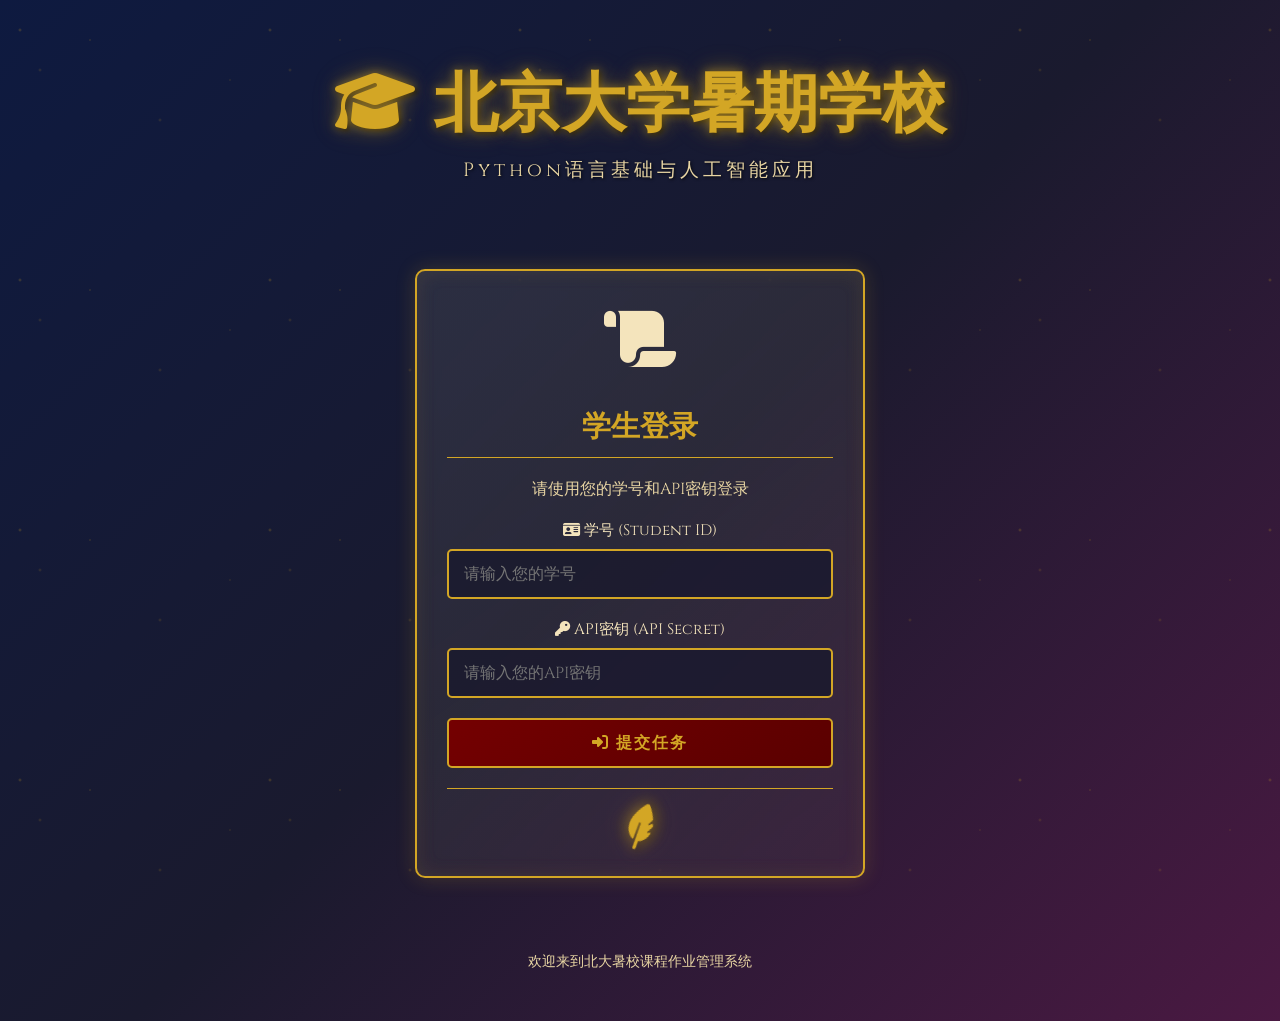
<file: 【CMP】/index.html>
<!DOCTYPE html>
<html lang="zh-CN">
<head>
    <meta charset="UTF-8">
    <meta name="viewport" content="width=device-width, initial-scale=1.0">
    <title>PKU作业提交通道 - 作业管理系统</title>
    <link rel="stylesheet" href="css/style.css">
    <link rel="stylesheet" href="https://cdnjs.cloudflare.com/ajax/libs/font-awesome/6.4.0/css/all.min.css">
</head>
<body>
    <div class="container">
        <header class="header">
            <h1 style="white-space: nowrap;"><i class="fas fa-graduation-cap"></i> 北京大学暑期学校</h1>
            <p class="subtitle" style="white-space: nowrap;">Python语言基础与人工智能应用</p>
        </header>

        <section class="login-section">
            <div class="card login-card">
                <div class="icon">
                    <i class="fas fa-scroll"></i>
                </div>
                <h2>学生登录</h2>
                <p style="margin-bottom: 20px; color: var(--parchment-dark);">请使用您的学号和API密钥登录</p>
                
                <div id="error-message" class="error-message"></div>
                
                <form id="login-form">
                    <div class="form-group">
                        <label for="student-id"><i class="fas fa-id-card"></i> 学号 (Student ID)</label>
                        <input type="text" id="student-id" placeholder="请输入您的学号" required>
                    </div>
                    
                    <div class="form-group">
                        <label for="api-secret"><i class="fas fa-key"></i> API密钥 (API Secret)</label>
                        <input type="password" id="api-secret" placeholder="请输入您的API密钥" required>
                    </div>
                    
                    <button type="submit" class="btn btn-primary" style="width: 100%;">
                        <i class="fas fa-sign-in-alt"></i> 提交任务
                    </button>
                </form>

                <div style="margin-top: 20px; padding-top: 20px; border-top: 1px solid var(--hogwarts-gold); text-align: center;">
                    <i class="fas fa-feather-pointed floating-quill"></i>
                </div>
            </div>
        </section>

        <footer style="text-align: center; padding: 30px; color: var(--parchment-dark); font-size: 0.85rem;">
            <p><i class="fas fa-sparkles"></i> 欢迎来到北大暑校课程作业管理系统 <i class="fas fa-sparkles"></i></p>
        </footer>
    </div>

    <script src="js/api.js"></script>
    <script>
        const api = new CourseAPI();
        const loginForm = document.getElementById('login-form');
        const errorMessage = document.getElementById('error-message');
        const studentIdInput = document.getElementById('student-id');
        const apiSecretInput = document.getElementById('api-secret');

        loginForm.addEventListener('submit', async (e) => {
            e.preventDefault();
            
            const studentId = studentIdInput.value.trim();
            const apiSecret = apiSecretInput.value.trim();
            
            if (!studentId || !apiSecret) {
                showError('请填写学号和API密钥');
                return;
            }

            try {
                const result = await api.login(studentId, apiSecret);
                
                if (result.user.role === 'student') {
                    window.location.href = 'dashboard.html';
                } else {
                    showError('请使用学生账号登录');
                }
            } catch (error) {
                showError(error.message);
            }
        });

        function showError(message) {
            errorMessage.textContent = message;
            errorMessage.style.display = 'block';
            setTimeout(() => {
                errorMessage.style.display = 'none';
            }, 5000);
        }
    </script>
</body>
</html>
</file>
<file: 【CMP】/css/style.css>
@import url('https://fonts.googleapis.com/css2?family=Cinzel:wght@400;600;700&family=MedievalSharp&display=swap');

:root {
    --hogwarts-red: #740001;
    --hogwarts-gold: #D3A625;
    --hogwarts-dark: #1a1a2e;
    --hogwarts-purple: #4a1942;
    --parchment: #f4e4bc;
    --parchment-dark: #e8d5a3;
    --magic-blue: #0e1a40;
}

* {
    margin: 0;
    padding: 0;
    box-sizing: border-box;
}

body {
    font-family: 'Cinzel', serif;
    background: linear-gradient(135deg, var(--magic-blue) 0%, var(--hogwarts-dark) 50%, var(--hogwarts-purple) 100%);
    min-height: 100vh;
    color: var(--parchment);
    position: relative;
    overflow-x: hidden;
}

body::before {
    content: '';
    position: fixed;
    top: 0;
    left: 0;
    width: 100%;
    height: 100%;
    background-image: 
        radial-gradient(2px 2px at 20px 30px, rgba(211, 166, 37, 0.3), transparent),
        radial-gradient(2px 2px at 40px 70px, rgba(211, 166, 37, 0.2), transparent),
        radial-gradient(1px 1px at 90px 40px, rgba(211, 166, 37, 0.4), transparent),
        radial-gradient(2px 2px at 160px 120px, rgba(211, 166, 37, 0.2), transparent),
        radial-gradient(1px 1px at 230px 80px, rgba(211, 166, 37, 0.3), transparent);
    background-size: 250px 250px;
    pointer-events: none;
    z-index: 0;
}

.container {
    position: relative;
    z-index: 1;
    max-width: 1200px;
    margin: 0 auto;
    padding: 20px;
}

.header {
    text-align: center;
    padding: 40px 20px;
}

.header-castle {
    position: relative;
    background-image: url('https://trae-api-cn.mchost.guru/api/ide/v1/text_to_image?prompt=Hogwarts%20castle%20at%20night%2C%20magical%20fantasy%20castle%20with%20tall%20spires%20and%20glowing%20golden%20windows%2C%20dark%20starry%20sky%2C%20misty%20atmosphere%2C%20cinematic%20wide%20shot%2C%20digital%20painting%20art&image_size=landscape_16_9');
    background-size: cover;
    background-position: center;
    background-repeat: no-repeat;
    border-radius: 10px;
    overflow: hidden;
    margin-bottom: 20px;
    padding: 80px 20px;
    border: 2px solid var(--hogwarts-gold);
    box-shadow: 0 0 30px rgba(211, 166, 37, 0.3);
}

.header-castle .header-overlay {
    position: absolute;
    top: 0;
    left: 0;
    width: 100%;
    height: 100%;
    background: linear-gradient(180deg, rgba(14, 26, 64, 0.4) 0%, rgba(26, 26, 46, 0.7) 100%);
    z-index: 0;
}

.header-castle h1,
.header-castle .subtitle {
    position: relative;
    z-index: 1;
}

.header h1 {
    font-family: 'MedievalSharp', cursive;
    font-size: 4rem;
    color: var(--hogwarts-gold);
    text-shadow: 
        0 0 10px rgba(211, 166, 37, 0.5),
        0 0 20px rgba(211, 166, 37, 0.3),
        0 0 30px rgba(211, 166, 37, 0.2),
        2px 2px 4px rgba(0, 0, 0, 0.8);
    margin-bottom: 10px;
}

.header .subtitle {
    font-size: 1.2rem;
    color: var(--parchment-dark);
    letter-spacing: 4px;
    text-shadow: 1px 1px 3px rgba(0, 0, 0, 0.8);
}

.card {
    background: linear-gradient(145deg, rgba(244, 228, 188, 0.1), rgba(244, 228, 188, 0.05));
    border: 2px solid var(--hogwarts-gold);
    border-radius: 10px;
    padding: 30px;
    backdrop-filter: blur(10px);
    box-shadow: 
        0 0 20px rgba(211, 166, 37, 0.2),
        inset 0 0 20px rgba(211, 166, 37, 0.1);
}

.card h2 {
    color: var(--hogwarts-gold);
    margin-bottom: 20px;
    font-family: 'MedievalSharp', cursive;
    font-size: 1.8rem;
    border-bottom: 1px solid var(--hogwarts-gold);
    padding-bottom: 10px;
}

.form-group {
    margin-bottom: 20px;
}

.form-group label {
    display: block;
    margin-bottom: 8px;
    color: var(--parchment);
    font-size: 0.95rem;
}

.form-group input,
.form-group textarea,
.form-group select {
    width: 100%;
    padding: 12px 15px;
    border: 2px solid var(--hogwarts-gold);
    border-radius: 5px;
    background: rgba(26, 26, 46, 0.8);
    color: var(--parchment);
    font-family: 'Cinzel', serif;
    font-size: 1rem;
    transition: all 0.3s ease;
}

.form-group input:focus,
.form-group textarea:focus,
.form-group select:focus {
    outline: none;
    border-color: var(--hogwarts-red);
    box-shadow: 0 0 15px rgba(116, 0, 1, 0.4);
}

.form-group textarea {
    resize: vertical;
    min-height: 100px;
}

.btn {
    display: inline-block;
    padding: 12px 30px;
    border: none;
    border-radius: 5px;
    font-family: 'Cinzel', serif;
    font-size: 1rem;
    font-weight: 600;
    cursor: pointer;
    transition: all 0.3s ease;
    text-transform: uppercase;
    letter-spacing: 2px;
}

.btn-primary {
    background: linear-gradient(145deg, var(--hogwarts-red), #5a0000);
    color: var(--hogwarts-gold);
    border: 2px solid var(--hogwarts-gold);
}

.btn-primary:hover {
    transform: translateY(-2px);
    box-shadow: 
        0 5px 20px rgba(116, 0, 1, 0.4),
        0 0 20px rgba(211, 166, 37, 0.3);
}

.btn-secondary {
    background: transparent;
    color: var(--hogwarts-gold);
    border: 2px solid var(--hogwarts-gold);
}

.btn-secondary:hover {
    background: rgba(211, 166, 37, 0.1);
    box-shadow: 0 0 15px rgba(211, 166, 37, 0.3);
}

.btn-small {
    padding: 6px 15px;
    font-size: 0.85rem;
}

.login-section {
    display: flex;
    justify-content: center;
    align-items: center;
    min-height: calc(100vh - 200px);
}

.login-card {
    width: 100%;
    max-width: 450px;
    text-align: center;
}

.login-card .icon {
    font-size: 4rem;
    margin-bottom: 20px;
}

.error-message {
    background: rgba(116, 0, 1, 0.2);
    border: 1px solid var(--hogwarts-red);
    color: #ff6b6b;
    padding: 12px 15px;
    border-radius: 5px;
    margin-bottom: 15px;
    display: none;
}

.success-message {
    background: rgba(0, 128, 0, 0.2);
    border: 1px solid #4CAF50;
    color: #81C784;
    padding: 12px 15px;
    border-radius: 5px;
    margin-bottom: 15px;
    display: none;
}

.nav-bar {
    background: rgba(26, 26, 46, 0.9);
    border-bottom: 2px solid var(--hogwarts-gold);
    padding: 15px 20px;
    display: flex;
    justify-content: space-between;
    align-items: center;
    position: sticky;
    top: 0;
    z-index: 100;
}

.nav-bar .logo {
    font-family: 'MedievalSharp', cursive;
    font-size: 1.8rem;
    color: var(--hogwarts-gold);
}

.nav-bar .user-info {
    display: flex;
    align-items: center;
    gap: 20px;
}

.nav-bar .user-info span {
    color: var(--parchment);
}

.nav-bar .user-info .btn {
    padding: 8px 15px;
    font-size: 0.85rem;
}

.dashboard-grid {
    display: grid;
    grid-template-columns: repeat(auto-fit, minmax(300px, 1fr));
    gap: 25px;
    margin-bottom: 30px;
}

.stat-card {
    text-align: center;
}

.stat-card .stat-value {
    font-size: 3rem;
    font-weight: 700;
    color: var(--hogwarts-gold);
    text-shadow: 0 0 10px rgba(211, 166, 37, 0.5);
}

.stat-card .stat-label {
    font-size: 0.95rem;
    color: var(--parchment-dark);
    margin-top: 5px;
}

.assignment-list {
    list-style: none;
}

.assignment-item {
    background: rgba(26, 26, 46, 0.5);
    border: 1px solid var(--hogwarts-gold);
    border-radius: 8px;
    padding: 20px;
    margin-bottom: 15px;
    transition: all 0.3s ease;
}

.assignment-item:hover {
    transform: translateX(5px);
    box-shadow: 0 0 15px rgba(211, 166, 37, 0.2);
}

.assignment-item h3 {
    color: var(--hogwarts-gold);
    margin-bottom: 10px;
}

.assignment-item .meta {
    display: flex;
    flex-wrap: wrap;
    gap: 15px;
    font-size: 0.85rem;
    color: var(--parchment-dark);
    margin-bottom: 10px;
}

.assignment-item .meta span {
    display: flex;
    align-items: center;
    gap: 5px;
}

.assignment-item .status {
    display: inline-block;
    padding: 4px 12px;
    border-radius: 20px;
    font-size: 0.8rem;
    font-weight: 600;
    margin-bottom: 10px;
}

.status-published {
    background: rgba(76, 175, 80, 0.2);
    color: #81C784;
    border: 1px solid #4CAF50;
}

.status-closed {
    background: rgba(116, 0, 1, 0.2);
    color: #ff6b6b;
    border: 1px solid var(--hogwarts-red);
}

.status-draft {
    background: rgba(255, 193, 7, 0.2);
    color: #FFD54F;
    border: 1px solid #FFC107;
}

.assignment-item .actions {
    display: flex;
    gap: 10px;
    margin-top: 15px;
}

.file-upload {
    border: 2px dashed var(--hogwarts-gold);
    border-radius: 5px;
    padding: 25px;
    text-align: center;
    cursor: pointer;
    transition: all 0.3s ease;
    background: rgba(26, 26, 46, 0.5);
}

.file-upload:hover {
    border-color: var(--hogwarts-red);
    background: rgba(116, 0, 1, 0.1);
}

/* 拖拽悬停时的视觉反馈 */
.file-upload.drag-over {
    border-color: var(--hogwarts-gold);
    border-style: solid;
    background: rgba(211, 166, 37, 0.2);
    transform: scale(1.02);
    box-shadow: 0 0 20px rgba(211, 166, 37, 0.5);
}

.file-upload input[type="file"] {
    display: none;
}

/* 上传后的文件卡片（可点击打开） */
.file-card {
    display: flex;
    align-items: center;
    gap: 12px;
    padding: 12px 15px;
    background: rgba(26, 26, 46, 0.7);
    border: 1px solid var(--hogwarts-gold);
    border-radius: 8px;
    transition: all 0.2s ease;
}

.file-card:hover {
    background: rgba(211, 166, 37, 0.12);
    box-shadow: 0 0 12px rgba(211, 166, 37, 0.35);
}

.file-card-icon {
    font-size: 1.8rem;
    flex-shrink: 0;
}

.file-card-info {
    flex: 1;
    min-width: 0;
}

.file-card-name {
    color: var(--parchment);
    font-weight: 600;
    text-decoration: none;
    word-break: break-all;
    display: block;
    cursor: pointer;
}

.file-card-name:hover {
    color: var(--hogwarts-gold);
    text-decoration: underline;
}

.file-card-size {
    color: var(--parchment-dark);
    font-size: 0.8rem;
    margin-top: 2px;
}

.file-card-actions {
    display: flex;
    gap: 8px;
    flex-shrink: 0;
}

.file-card-btn {
    display: inline-flex;
    align-items: center;
    gap: 5px;
    padding: 6px 12px;
    border-radius: 5px;
    font-size: 0.82rem;
    cursor: pointer;
    text-decoration: none;
    border: 1px solid;
    transition: all 0.2s ease;
    background: transparent;
    font-family: inherit;
    white-space: nowrap;
}

.file-card-btn.preview {
    color: var(--hogwarts-gold);
    border-color: var(--hogwarts-gold);
}

.file-card-btn.preview:hover {
    background: var(--hogwarts-gold);
    color: var(--bg-dark, #1a1a2e);
}

.file-card-btn.remove {
    color: #ff6b6b;
    border-color: #ff6b6b;
}

.file-card-btn.remove:hover {
    background: #ff6b6b;
    color: #fff;
}

.file-upload .upload-icon {
    font-size: 2rem;
    margin-bottom: 10px;
}

.file-upload .upload-text {
    color: var(--parchment-dark);
}

.file-upload .upload-text span {
    color: var(--hogwarts-gold);
}

.progress-bar {
    height: 8px;
    background: rgba(26, 26, 46, 0.8);
    border-radius: 4px;
    overflow: hidden;
    margin-top: 20px;
}

.progress-bar .progress {
    height: 100%;
    background: linear-gradient(90deg, var(--hogwarts-gold), var(--hogwarts-red));
    border-radius: 4px;
    transition: width 0.5s ease;
}

.chart-container {
    height: 300px;
    position: relative;
}

.score-display {
    font-size: 2rem;
    font-weight: 700;
    color: var(--hogwarts-gold);
}

.score-display .max-score {
    font-size: 1rem;
    color: var(--parchment-dark);
}

.feedback {
    background: rgba(26, 26, 46, 0.5);
    border-left: 3px solid var(--hogwarts-gold);
    padding: 15px;
    margin-top: 15px;
    border-radius: 0 5px 5px 0;
}

@media (max-width: 768px) {
    .header h1 {
        font-size: 2.5rem;
    }
    
    .nav-bar {
        flex-direction: column;
        gap: 15px;
    }
    
    .dashboard-grid {
        grid-template-columns: 1fr;
    }
    
    .assignment-item .actions {
        flex-direction: column;
    }
}

@media (max-width: 768px) {
    .header-castle {
        padding: 50px 15px;
    }
}

@keyframes sparkle {
    0%, 100% { opacity: 0.3; }
    50% { opacity: 1; }
}

.sparkle {
    animation: sparkle 2s infinite;
}

.flying-broom {
    font-size: 2.5rem;
    color: var(--hogwarts-gold);
    display: inline-block;
    animation: flyAround 4s ease-in-out infinite;
    text-shadow: 0 0 15px rgba(211, 166, 37, 0.6);
}

@keyframes flyAround {
    0% {
        transform: translateX(-80px) translateY(0) rotate(-15deg);
    }
    25% {
        transform: translateX(-30px) translateY(-15px) rotate(-10deg);
    }
    50% {
        transform: translateX(20px) translateY(-5px) rotate(5deg);
    }
    75% {
        transform: translateX(60px) translateY(-20px) rotate(-5deg);
    }
    100% {
        transform: translateX(80px) translateY(0) rotate(-15deg);
    }
}

/* 悬浮羽毛笔 */
.floating-quill {
    font-size: 2.2rem;
    color: var(--hogwarts-gold);
    display: inline-block;
    transform: rotate(-25deg);
    animation: quillFloat 3s ease-in-out infinite;
    text-shadow: 0 0 15px rgba(211, 166, 37, 0.6), 0 0 25px rgba(211, 166, 37, 0.3);
    filter: drop-shadow(2px 2px 3px rgba(0, 0, 0, 0.4));
}

@keyframes quillFloat {
    0%, 100% {
        transform: rotate(-25deg) translateY(0);
    }
    50% {
        transform: rotate(-20deg) translateY(-8px);
    }
}

/* 提交作业按钮旁的悬浮猫头鹰 */
.floating-owl-icon {
    display: inline-block;
    font-size: 1.3rem;
    animation: owlBob 2s ease-in-out infinite;
    filter: drop-shadow(0 0 6px rgba(211, 166, 37, 0.5));
}

@keyframes owlBob {
    0%, 100% {
        transform: translateY(0) rotate(0deg);
    }
    50% {
        transform: translateY(-6px) rotate(5deg);
    }
}

/* 作业描述展开/折叠 */
.description-container {
    position: relative;
    margin-bottom: 10px;
}

.description-text {
    color: var(--parchment-dark);
    line-height: 1.6;
    margin: 0;
    font-size: 0.95rem;
    transition: all 0.3s ease;
}

.description-text.collapsed {
    overflow: hidden;
    position: relative;
}

.description-text.collapsed::after {
    content: '';
    position: absolute;
    bottom: 0;
    left: 0;
    right: 0;
    height: 1.5em;
    background: linear-gradient(to bottom, transparent, rgba(26, 26, 46, 0.9));
    pointer-events: none;
}

.description-text.expanded {
    overflow: visible;
}

.description-toggle {
    display: inline-flex;
    align-items: center;
    gap: 5px;
    padding: 6px 12px;
    margin-top: 8px;
    background: rgba(211, 166, 37, 0.1);
    border: 1px solid var(--hogwarts-gold);
    color: var(--hogwarts-gold);
    font-size: 0.85rem;
    font-family: 'Cinzel', serif;
    cursor: pointer;
    border-radius: 4px;
    transition: all 0.2s;
}

.description-toggle:hover {
    background: rgba(211, 166, 37, 0.2);
    transform: translateY(-1px);
}

.description-toggle i {
    font-size: 0.7rem;
    transition: transform 0.3s;
}

.description-toggle.expanded i {
    transform: rotate(180deg);
}

/* ===== 哈利波特装饰元素（绝对定位，固定在页面位置，随页面滚动） ===== */
.hp-decorations {
    position: absolute;
    top: 0;
    left: 0;
    width: 100%;
    pointer-events: none;
    z-index: 50;
}

/* 优雅金色飞贼 */
.golden-snitch {
    position: absolute;
    top: 120px;
    right: 60px;
    width: 40px;
    height: 24px;
    animation: snitchHover 4s ease-in-out infinite;
}

.snitch-body {
    position: absolute;
    top: 4px;
    left: 50%;
    transform: translateX(-50%);
    width: 16px;
    height: 16px;
    background: radial-gradient(circle at 35% 35%, #FFF4C2 0%, #FFD700 30%, #D4A017 70%, #8B6914 100%);
    border-radius: 50%;
    box-shadow: 
        0 0 12px rgba(255, 215, 0, 0.8),
        0 0 24px rgba(255, 215, 0, 0.4),
        inset -2px -2px 4px rgba(139, 105, 20, 0.6);
}

.snitch-glow {
    position: absolute;
    top: 0;
    left: 50%;
    transform: translateX(-50%);
    width: 30px;
    height: 24px;
    background: radial-gradient(ellipse at center, rgba(255, 215, 0, 0.4) 0%, transparent 70%);
    border-radius: 50%;
    animation: snitchPulse 2s ease-in-out infinite;
}

.snitch-wing {
    position: absolute;
    top: 8px;
    width: 16px;
    height: 10px;
    background: linear-gradient(120deg, rgba(255, 255, 255, 0.95) 0%, rgba(255, 248, 220, 0.7) 50%, rgba(255, 215, 0, 0.3) 100%);
    border-radius: 80% 20% 60% 30% / 60% 40% 60% 40%;
    filter: drop-shadow(0 0 4px rgba(255, 255, 255, 0.5));
    animation: wingFlap 0.4s ease-in-out infinite alternate;
}

.snitch-wing.left {
    left: 0;
    transform-origin: right center;
    border-radius: 20% 80% 30% 60% / 40% 60% 40% 60%;
}

.snitch-wing.right {
    right: 0;
    transform-origin: left center;
    border-radius: 80% 20% 60% 30% / 60% 40% 60% 40%;
}

@keyframes wingFlap {
    0% { transform: scaleY(1) scaleX(1); }
    100% { transform: scaleY(0.4) scaleX(0.9); }
}

@keyframes snitchHover {
    0%, 100% { transform: translateY(0) rotate(0deg); }
    33% { transform: translateY(-12px) rotate(5deg); }
    66% { transform: translateY(-6px) rotate(-3deg); }
}

@keyframes snitchPulse {
    0%, 100% { opacity: 0.6; transform: translateX(-50%) scale(1); }
    50% { opacity: 1; transform: translateX(-50%) scale(1.3); }
}

/* 悬浮的羽毛（猫头鹰信使） */
.flying-owl {
    position: absolute;
    top: 400px;
    left: 40px;
    color: var(--parchment);
    font-size: 1.6rem;
    opacity: 0.5;
    text-shadow: 0 0 10px rgba(244, 228, 188, 0.5);
    animation: featherHover 5s ease-in-out infinite;
    transform: rotate(-15deg);
}

@keyframes featherHover {
    0%, 100% { transform: rotate(-15deg) translate(0, 0); }
    50% { transform: rotate(-25deg) translate(10px, -15px); }
}

/* 漂浮蜡烛 */
.floating-candle {
    position: absolute;
    width: 10px;
    height: 45px;
    background: linear-gradient(180deg, var(--parchment) 0%, var(--parchment-dark) 70%, #b8a37a 100%);
    border-radius: 2px;
    opacity: 0.75;
    box-shadow: 0 0 8px rgba(244, 228, 188, 0.3);
}

.floating-candle .flame {
    position: absolute;
    top: -14px;
    left: 50%;
    transform: translateX(-50%);
    width: 8px;
    height: 16px;
    background: radial-gradient(ellipse at center, #FFFACD 0%, #FFD700 30%, #FF8C00 70%, transparent 100%);
    border-radius: 50% 50% 25% 25%;
    animation: flameFlicker 0.4s ease-in-out infinite alternate;
    box-shadow: 0 0 15px rgba(255, 165, 0, 0.7), 0 0 30px rgba(255, 215, 0, 0.4);
}

@keyframes flameFlicker {
    0% {
        transform: translateX(-50%) scaleY(1) scaleX(1) skewX(0deg);
        opacity: 0.9;
    }
    100% {
        transform: translateX(-50%) scaleY(1.25) scaleX(0.85) skewX(-3deg);
        opacity: 1;
    }
}

.candle-1 {
    top: 200px;
    right: 30px;
    animation: candleFloat 6s ease-in-out infinite;
}

.candle-2 {
    top: 700px;
    left: 30px;
    animation: candleFloat 7s ease-in-out infinite 1s;
}

.candle-3 {
    top: 1100px;
    right: 50px;
    animation: candleFloat 8s ease-in-out infinite 2s;
}

@keyframes candleFloat {
    0%, 100% { transform: translateY(0); }
    50% { transform: translateY(-12px); }
}

/* 魔法闪烁星 */
.magic-sparkle {
    position: absolute;
    color: var(--hogwarts-gold);
    font-size: 1.3rem;
    text-shadow: 0 0 10px rgba(211, 166, 37, 0.8);
    animation: sparkleGlow 3s ease-in-out infinite;
}

.sparkle-1 { top: 150px; left: 15%; animation-delay: 0s; }
.sparkle-2 { top: 350px; right: 20%; animation-delay: 0.5s; }
.sparkle-3 { top: 600px; left: 25%; animation-delay: 1s; }
.sparkle-4 { top: 900px; right: 15%; animation-delay: 1.5s; }
.sparkle-5 { top: 1200px; left: 50%; animation-delay: 2s; }

@keyframes sparkleGlow {
    0%, 100% {
        opacity: 0;
        transform: scale(0.5) rotate(0deg);
    }
    50% {
        opacity: 1;
        transform: scale(1.2) rotate(180deg);
    }
}
</file>
